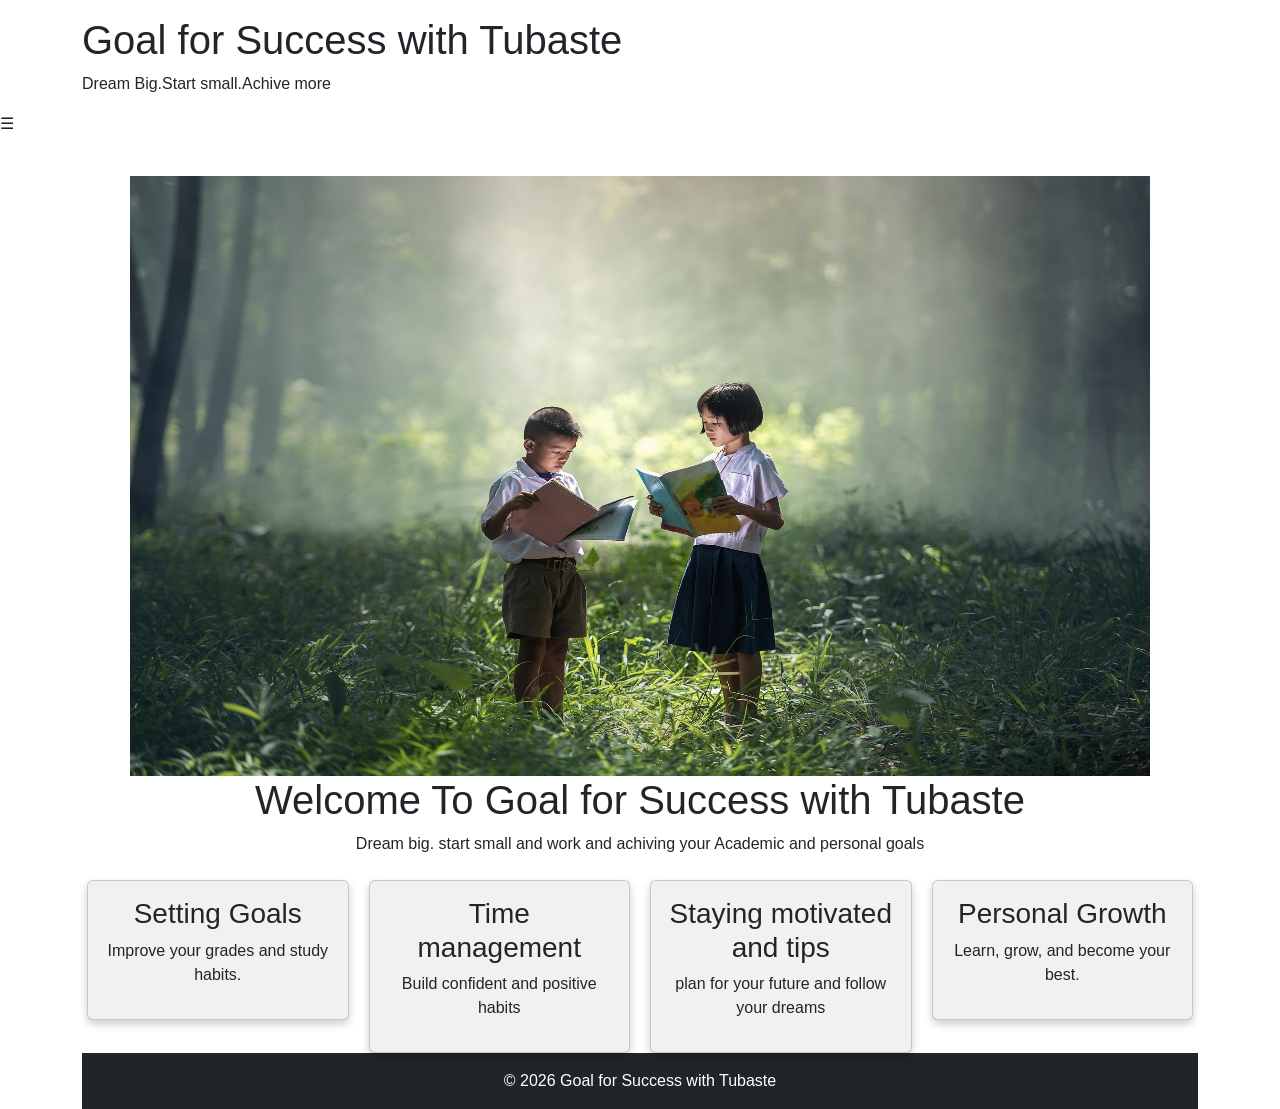
<file: index.html>
<!DOCTYPE html>
<html lang="en">
<head>
    <title>Goal for Success with Tubaste</title>
    <meta charset="UTF-8">
    <meta name="viewport" content="width=device-width, initial-scale=1">
    <!-- Bootstrap 5 CSS -->
    <link href="https://cdn.jsdelivr.net/npm/bootstrap@5.3.3/dist/css/bootstrap.min.css"
      rel="stylesheet">
    <!-- My CSS -->
    <link rel="stylesheet" href="styles.css">
    <!-- My website name  if I want I can put in the center like
     <div class="container text-center mt-3">. but if I remove it text-center
      it will on my leff side -->
    <div class="container mt-3"> <h1>
    <a href="index.html" class="text-decoration-none text-dark">
    Goal for Success with Tubaste
    </a>
   </h1>
   <p>Dream Big.Start small.Achive more </p>
   </div>

</div>
</head>
<body>

    <!-- my side navigation I used the id  the "mySidenav" so that I will 
    used to my java so that I make it works  so that my java know what to functiosn or to                                   A -->

    <div id="mySidenav" class="sidenav">
        <a href="javascript:void(0)" class="closebtn" onclick="closeNav()">&times;</a>
        <a href="index.html">home</a>
        <a href="planner.html">Goal Planner </a>
      </div>
      
      <!-- Button to open the menu and the &#9776; means open  -->
      <span onclick="openNav()"class="menu-icon">&#9776;</span>
      
      <!-- Add all page content inside this div if you want 
        the side nav to push page 
        content to the right (not used if you only want
         the sidenav to sit on top of the page -->
      <div id="main">
      </div>


    <!-- Student Image Section and class="d-block mx-auto" make the photo in center  -->
    <section class="student-image">
        <img src="images/student1.png" width="1020" height="600"
        class="d-block mx-auto"
             alt="Students"
             class="main-image">
    </section>

    <!-- Welcome Message Section for my web Goal for Success with Tubaste  -->
    <section class="welcome-section">
        <h1 class="text-center">Welcome To Goal for Success with Tubaste</h1>
        <p class="text-center">Dream big. start small and work  and achiving
          your Academic and personal goals  </p>
    </section> 

  <!-- my column cards I only used  one
  row to hold all four cards. not 
  repeated <div class="row"> four times.-->

<!-- my column cards 1-->
 <div class="container mt-4">
<div class="row">
  <div class="column">
    <div class="card">
      <h3>Setting Goals</h3>
      <p>Improve your grades and study habits.</p>
    </div>
  </div>
<!-- my column cards 2-->
  <div class="column">
    <div class="card">
      <h3>Time management </h3>
      <p>Build confident and positive habits </p>
    </div>
  </div>
  <!-- my column cards 3-->
  <div class="column">
    <div class="card">
      <h3>Staying motivated and tips </h3>
      <p>plan for your future and follow your dreams</p>
    </div>
  </div>
   <!-- my column cards 4 this can be my future card -->
    <div class="column">
    <div class="card">
      <h3>Personal Growth</h3>
      <p>Learn, grow, and become your best.</p>
    </div>
  </div>
</div>



    <!-- my  form commennts where they can write mesaage and send  what need to 
 to improve  and I create two id one is "comment" 
 when javascript find it is like giving 
 javascript a direction where is this things that's why there I used id
  and the scond id is for button when user alredy write comment can sumbit and I used this id 
  the "entersubmit" and so that javascript will find  it will get it -->
  
<!--  This is my  Get IN touch with me sections form
  right now I have id for comment , and submitButton and  entersubmit also 
  the another for vistorform that means I have I have 4 id in my code
  below in my code  I may add the this form later have the forms in 
  my planner.html  -->



    
    


    <!-- Footer -->
    <footer class="bg-dark text-white text-center p-3">

        <p class="mb-0">
            &copy; 2026 Goal for Success with Tubaste
        </p>

    </footer>


    <!-- Bootstrap JavaScript -->
    <script src="https://cdn.jsdelivr.net/npm/bootstrap@5.3.3/dist/js/bootstrap.bundle.min.js"></script>

    <!-- My JavaScript -->
    <script src="script.js"></script>

</body>
</html>
</file>
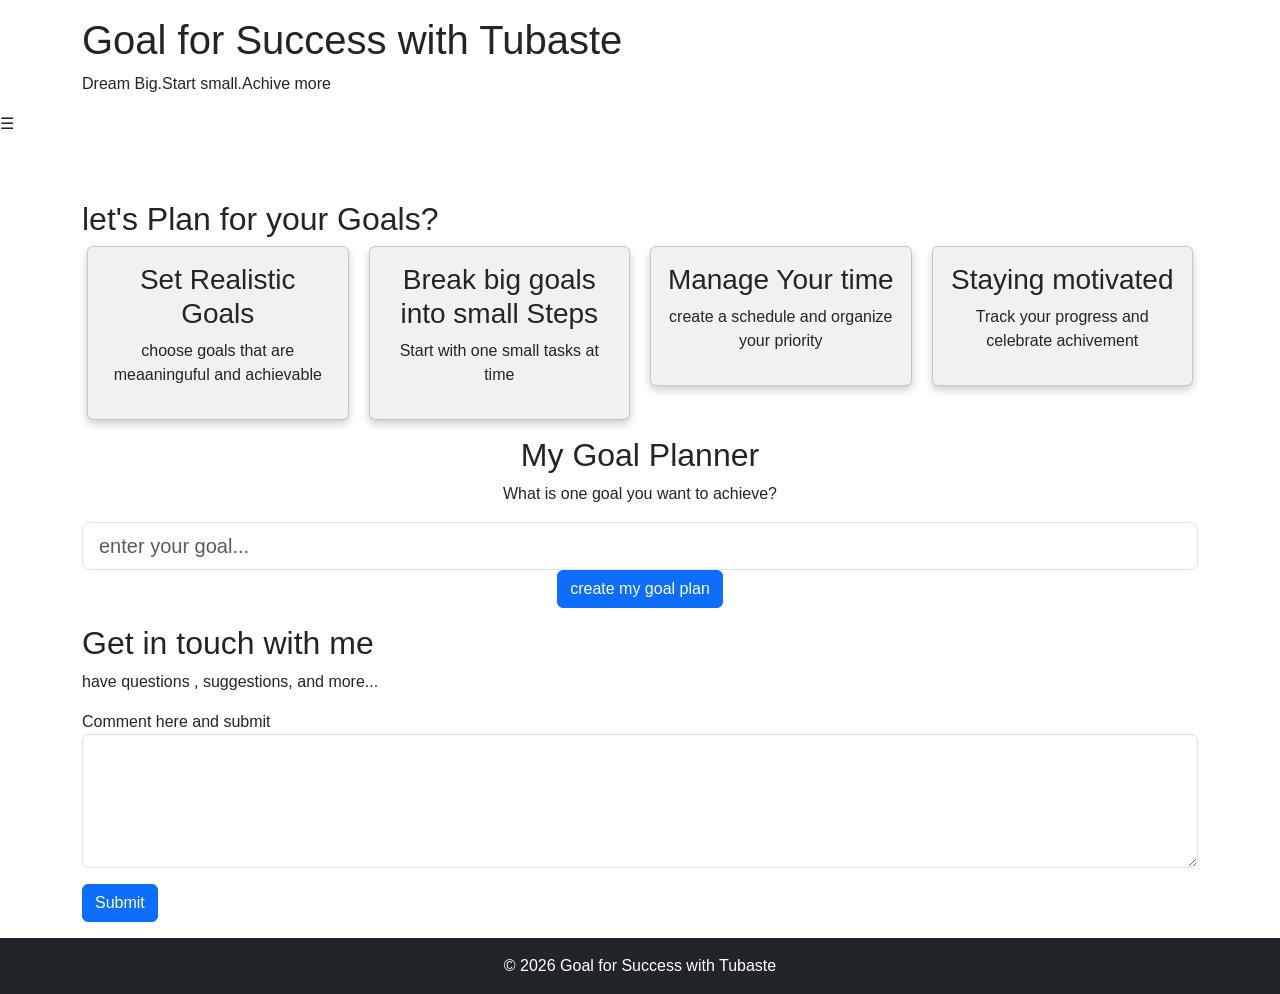
<file: planner.html>
<!DOCTYPE html>
<html lang="en">
<head>
    <title>Goal for Success with Tubaste</title>
    <meta charset="UTF-8">
    <meta name="viewport" content="width=device-width, initial-scale=1">
    <!-- Bootstrap 5 CSS -->
    <link href="https://cdn.jsdelivr.net/npm/bootstrap@5.3.3/dist/css/bootstrap.min.css"
      rel="stylesheet">
    <!-- My CSS -->
    <link rel="stylesheet" href="styles.css">
        <!-- My website name  if I want I can put in the center like
     <div class="container text-center mt-3">. but if I remove it text-center
      it will on my leff side -->
    <div class="container mt-3"> <h1>
    <a href="index.html" class="text-decoration-none text-dark">
    Goal for Success with Tubaste
    </a>
   </h1>
   <p>Dream Big.Start small.Achive more </p>
   </div>
   
</head>
<body>

    <!-- my side navigation I used the id  the "mySidenav" so that I will 
    used to my java so that I make it works  so that my java know what to functiosn or to                                   A -->

    <div id="mySidenav" class="sidenav">
        <a href="javascript:void(0)" class="closebtn" onclick="closeNav()">&times;</a>
        <a href="index.html">home</a>
        <a href="planner.html">Goal Planner </a>
      </div>
      
      <!-- Button to open the menu and the &#9776; means open  -->
      <span onclick="openNav()"class="menu-icon">&#9776;</span>
      
      <!-- Add all page content inside this div if you want 
        the side nav to push page 
        content to the right (not used if you only want
         the sidenav to sit on top of the page -->
      <div id="main">
      </div>

      <!-- my column  card for  goal planner with Column Cards
       I only used  one row to hold all four cards. not 
       repeated <div class="row"> four times.  -->
       

    <div class="container mt-4">
    <h2>let's Plan for your Goals?</h2>
      <!-- my column cards 1-->
    <div class="row">
  <div class="column">
    <div class="card">
      <h3>Set Realistic Goals</h3>
      <p>choose goals that are meaaninguful and achievable</p>
    </div>
  </div>
   
 
<!-- second column cards  2 -->
  <div class="column">
    <div class="card">
      <h3>Break big goals into small Steps</h3>
      <p>Start with one small tasks at time</p>
    </div>
  </div>

  
    <!-- third card  column 3 -->
  <div class="column">
    <div class="card">
      <h3>Manage Your time</h3>
      <p>create a schedule and organize  your priority</p>
    </div>
  </div>

      <!-- 4th card  column -->
  <div class="column">
    <div class="card">
      <h3>Staying motivated</h3>
      <p>Track your progress and celebrate  achivement </p>
    </div>
  </div>

  </div>
  </div>
  </div>
  </div>
 

<!--Goal Planner Form My Form Control Size for
 enter goal and sumbit it or write my goal planer
I used id I give name "mygoals" so that my javecript know where its and 
I used anothe id for "createplanbutton" for the button to that say cretae 
"createplanbutton" and when he clik on it after enter what is the goals he will get 
what I suggesting and also the d-block mx-auto make the thing in the center, also
I used class="text-center" to make my text in the center also
on input create id called "mygoals" therefore,each what it does is that 
 "mygoals" this only to identify what user or vistor what they types and my 
 javascript look for this id to make it funtions 
 also "createplanbutton" this user can click button this identify the sumbit
 button and javscript used the id to make it works like click event .and another 
 one is "createmygoal" my javacript look for it by id and find it and display the suggestions
but I have another that called "entergoal" but this for now is not used yet here 
this will not do anything maybe if I add later so for now I have 3 id,
id "mygoals",id "createplanbutton" ,id "createmygoal".  -->

<div class="container mt-3">
  <div id="entergoal" class="entergoal"></div>
  <h2 class="text-center">My Goal Planner </h2>
  <p class="text-center">What is one goal you want to achieve?</p>
  <form > 
    <input type="text" id="mygoals" class="form-control form-control-lg" placeholder="enter your goal..."required>
    <button type="button" id="createplanbutton" class="btn btn-primary d-block mx-auto">create my goal plan </button> 
    <p id="createmygoal" class="mt-3"></p>
  </form>
</div>

<!--  This is my  Get IN touch with me sections form
  right now I have id for comment , and submitButton and  entersubmit also 
  the another for vistorform that means I have I have 4 id in my code
  below in my code   -->

<div class="container mt-3">
  <h2>Get in touch with me </h2>
  <p> have questions , suggestions, and more...</p>
  <form id= "visitorform" action="/action_page.php">
    <div class="mb-3 mt-3">
      <label for="comment">Comment here and submit</label>
      <textarea class="form-control" rows="5" id="comment" name="text"></textarea>
    </div>
    <button type="submit" class="btn btn-primary" id="submitButton">Submit</button>
    <p id="entersubmit" class="mt-3"></p>

  </form>
</div>

       <!-- Footer -->
    <footer class="bg-dark text-white text-center p-3">

      <p class="mb-0">
          &copy; 2026 Goal for Success with Tubaste
      </p>

  </footer>


  <!-- Bootstrap JavaScript -->
  <script src="https://cdn.jsdelivr.net/npm/bootstrap@5.3.3/dist/js/bootstrap.bundle.min.js"></script>

  <!-- My JavaScript -->
  <script src="script.js"></script>

</body>
</html>
</file>
<file: styles.css>
/* The side navigation menu */
.sidenav {
  height: 100%; /* 100% Full-height */
  width: 0; /* 0 width - change this with JavaScript */
  position: fixed; /* Stay in place */
  z-index: 1; /* Stay on top */
  top: 0; /* Stay at the top */
  left: 0;
  background-color: #183B35; /* Black*/
  overflow-x: hidden; /* Disable horizontal scroll */
  padding-top: 60px; /* Place content 60px from the top */
  transition: 0.5s; /* 0.5 second transition effect to slide in the sidenav */
}

/* The navigation menu links */
.sidenav a {
  padding: 8px 8px 8px 32px;
  text-decoration: none;
  font-size: 25px;
  color: #DCE9DF;
  display: block;
  transition: 0.3s;
}

/* When you mouse over the navigation links, change their color */
.sidenav a:hover {
  color: #f1f1f1;
}

/* Position and style the close button (top right corner) */
.sidenav .closebtn {
  position: absolute;
  top: 0;
  right: 25px;
  font-size: 36px;
  margin-left: 50px;
}

/* Style page content - use this if you want to push the
 page content to the right when you open the side navigation */
#main {
  transition: margin-left .5s;
  padding: 20px;
}

/* On smaller screens, where height is less than 
450px, change the style of the sidenav (less 
padding and a smaller font size) */
@media screen and (max-height: 450px) {
  .sidenav {padding-top: 15px;}
  .sidenav a {font-size: 18px;}
}



* {
  box-sizing: border-box;
}

body {
  font-family: Arial, Helvetica, sans-serif;
}

/* Float four columns side by side */
.column {
  float: left;
  width: 25%;
  padding: 0 10px;
}

/* Remove extra left and right margins, due to padding */
.row {margin: 0 -5px;}

/* Clear floats after the columns */
.row:after {
  content: "";
  display: table;
  clear: both;
}

/* Responsive columns */
@media screen and (max-width: 600px) {
  .column {
    width: 100%;
    display: block;
    margin-bottom: 20px;
  }
}

/* Style the counter cards */
.card {
  box-shadow: 0 4px 8px 0 rgba(0, 0, 0, 0.2);
  padding: 16px;
  text-align: center;
  background-color: #f1f1f1;
}
</file>
